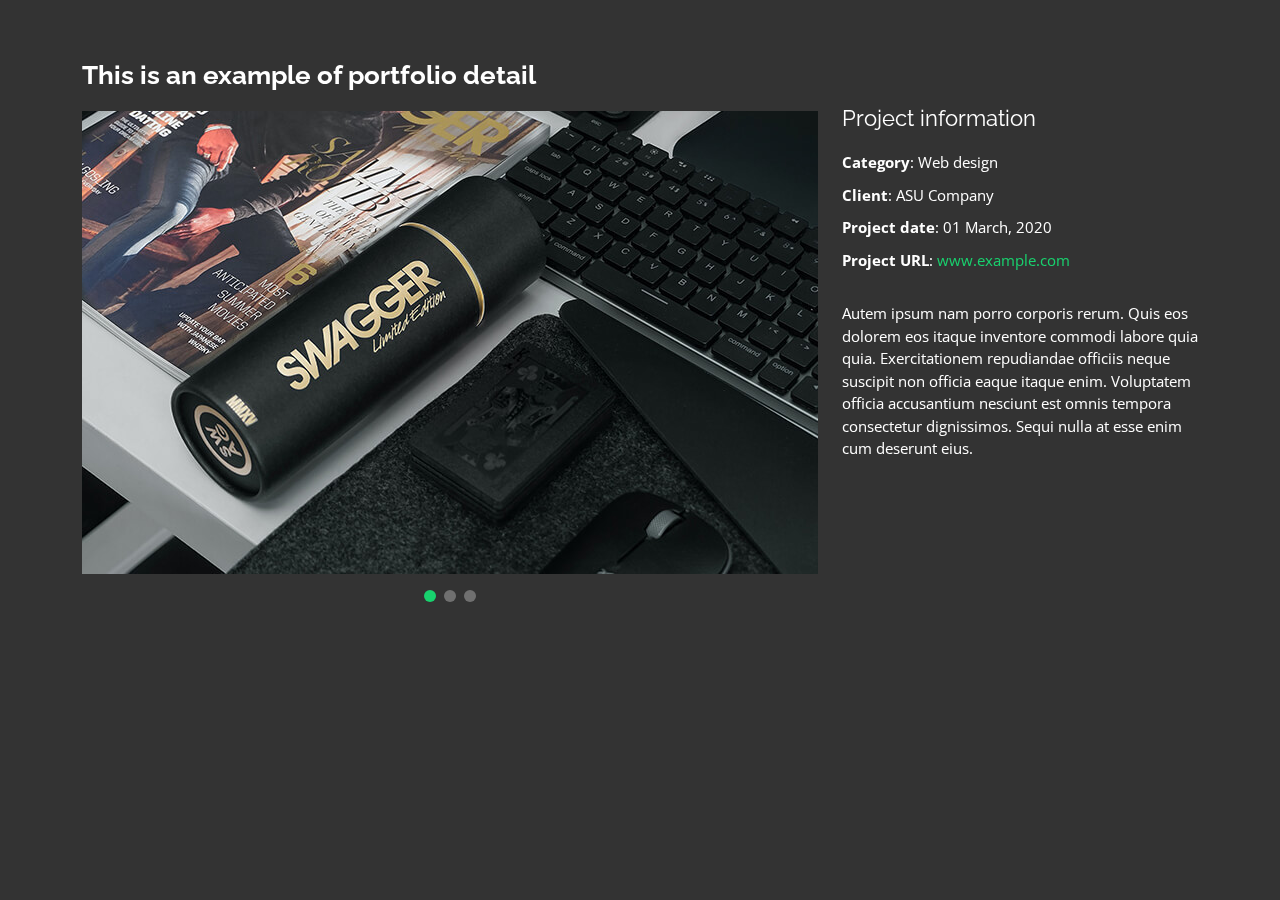
<file: portfolio-details.html>
<!DOCTYPE html>
<html lang="en">

<head>
  <meta charset="utf-8">
  <meta content="width=device-width, initial-scale=1.0" name="viewport">

  <title>Portfolio Details - Personal Bootstrap Template</title>
  <meta content="" name="description">
  <meta content="" name="keywords">

  <!-- Favicons -->
  <link href="assets/img/favicon.png" rel="icon">
  <link href="assets/img/apple-touch-icon.png" rel="apple-touch-icon">

  <!-- Google Fonts -->
  <link
    href="https://fonts.googleapis.com/css?family=Open+Sans:300,300i,400,400i,600,600i,700,700i|Raleway:300,300i,400,400i,500,500i,600,600i,700,700i|Poppins:300,300i,400,400i,500,500i,600,600i,700,700i"
    rel="stylesheet">

  <!-- Vendor CSS Files -->
  <link href="assets/vendor/bootstrap/css/bootstrap.min.css" rel="stylesheet">
  <link href="assets/vendor/bootstrap-icons/bootstrap-icons.css" rel="stylesheet">
  <link href="assets/vendor/boxicons/css/boxicons.min.css" rel="stylesheet">
  <link href="assets/vendor/glightbox/css/glightbox.min.css" rel="stylesheet">
  <link href="assets/vendor/remixicon/remixicon.css" rel="stylesheet">
  <link href="assets/vendor/swiper/swiper-bundle.min.css" rel="stylesheet">

  <!-- Template Main CSS File -->
  <link href="assets/css/style.css" rel="stylesheet">

  <!-- =======================================================
  * Template Name: Personal - v4.7.0
  * Template URL: https://bootstrapmade.com/personal-free-resume-bootstrap-template/
  * Author: BootstrapMade.com
  * License: https://bootstrapmade.com/license/
  ======================================================== -->
</head>

<body>

  <main id="main">

    <!-- ======= Portfolio Details ======= -->
    <div id="portfolio-details" class="portfolio-details">
      <div class="container">

        <div class="row">

          <div class="col-lg-8">
            <h2 class="portfolio-title">This is an example of portfolio detail</h2>

            <div class="portfolio-details-slider swiper">
              <div class="swiper-wrapper align-items-center">

                <div class="swiper-slide">
                  <img src="assets/img/portfolio/portfolio-details-1.jpg" alt="">
                </div>

                <div class="swiper-slide">
                  <img src="assets/img/portfolio/portfolio-details-2.jpg" alt="">
                </div>

                <div class="swiper-slide">
                  <img src="assets/img/portfolio/portfolio-details-3.jpg" alt="">
                </div>

              </div>
              <div class="swiper-pagination"></div>
            </div>

          </div>

          <div class="col-lg-4 portfolio-info">
            <h3>Project information</h3>
            <ul>
              <li><strong>Category</strong>: Web design</li>
              <li><strong>Client</strong>: ASU Company</li>
              <li><strong>Project date</strong>: 01 March, 2020</li>
              <li><strong>Project URL</strong>: <a href="#">www.example.com</a></li>
            </ul>

            <p>
              Autem ipsum nam porro corporis rerum. Quis eos dolorem eos itaque inventore commodi labore quia quia.
              Exercitationem repudiandae officiis neque suscipit non officia eaque itaque enim. Voluptatem officia
              accusantium nesciunt est omnis tempora consectetur dignissimos. Sequi nulla at esse enim cum deserunt
              eius.
            </p>
          </div>

        </div>

      </div>
    </div><!-- End Portfolio Details -->

  </main><!-- End #main -->

  <div class="credits">
    <!-- All the links in the footer should remain intact. -->
    <!-- You can delete the links only if you purchased the pro version. -->
    <!-- Licensing information: https://bootstrapmade.com/license/ -->
    <!-- Purchase the pro version with working PHP/AJAX contact form: https://bootstrapmade.com/personal-free-resume-bootstrap-template/ -->
    <!-- Designed by <a href="https://bootstrapmade.com/">BootstrapMade</a> -->
  </div>

  <!-- Vendor JS Files -->
  <script src="assets/vendor/purecounter/purecounter.js"></script>
  <script src="assets/vendor/bootstrap/js/bootstrap.bundle.min.js"></script>
  <script src="assets/vendor/glightbox/js/glightbox.min.js"></script>
  <script src="assets/vendor/isotope-layout/isotope.pkgd.min.js"></script>
  <script src="assets/vendor/swiper/swiper-bundle.min.js"></script>
  <script src="assets/vendor/waypoints/noframework.waypoints.js"></script>
  <script src="assets/vendor/php-email-form/validate.js"></script>

  <!-- Template Main JS File -->
  <script src="assets/js/main.js"></script>

</body>

</html>
</file>
<file: assets/css/style.css>
/**
* Template Name: Personal - v4.7.0
* Template URL: https://bootstrapmade.com/personal-free-resume-bootstrap-template/
* Author: BootstrapMade.com
* License: https://bootstrapmade.com/license/
*/

/*--------------------------------------------------------------
# General
--------------------------------------------------------------*/
body {
  font-family: "Open Sans", sans-serif;
  background-color: #040404;
  color: #fff;
  position: relative;
  background: transparent;
}
/* body::before {
  content: "";
  position: fixed;
  background: #040404 url("../img/bg1.jpg") top right no-repeat;
  background-size: cover;
  left: 0;
  right: 0;
  top: 0;
  height: 100vh;
  z-index: -1;
} */
.bgvideo{
    position: fixed;
    right: 0;
    bottom: 0;
    width: auto; 
    height: auto;
}
@media (min-width: 1024px) {
  body::before {
    background-attachment: fixed;
  }
}

a {
  color: #18d26e;
  text-decoration: none;
}

a:hover {
  color: #35e888;
  text-decoration: none;
}

h1, h2, h3, h4, h5, h6 {
  font-family: "Raleway", sans-serif;
}

/*--------------------------------------------------------------
# Header
--------------------------------------------------------------*/
#header {
  transition: ease-in-out 0.3s;
  position: relative;
  height: 100vh;
  display: flex;
  align-items: center;
  z-index: 997;
  overflow-y: auto;
}
#header * {
  transition: ease-in-out 0.3s;
}
#header h1 {
  font-size: 48px;
  margin: 0;
  padding: 0;
  line-height: 1;
  font-weight: 700;
  font-family: "Poppins", sans-serif;
}
#header h1 a, #header h1 a:hover {
  color: #fff;
  line-height: 1;
  display: inline-block;
}
#header h2 {
  font-size: 24px;
  margin-top: 20px;
  color: rgba(255, 255, 255, 0.8);
}
#header h2 span {
  color: #fff;
  border-bottom: 2px solid #18d26e;
  padding-bottom: 6px;
}
#header img {
  padding: 0;
  margin: 0;
  margin-left: -2rem;
  width: 50%;
}
#header .social-links {
  margin-top: 40px;
  display: flex;
}
#header .social-links a {
  font-size: 16px;
  display: flex;
  justify-content: center;
  align-items: center;
  background: rgba(255, 255, 255, 0.1);
  color: #fff;
  line-height: 1;
  margin-right: 8px;
  border-radius: 50%;
  width: 40px;
  height: 40px;
}
#header .social-links a:hover {
  background: #18d26e;
}
@media (max-width: 992px) {
  #header h1 {
    font-size: 36px;
  }
  #header h2 {
    font-size: 20px;
    line-height: 30px;
  }
  #header .social-links {
    margin-top: 15px;
  }
  #header .container {
    display: flex;
    flex-direction: column;
    align-items: flex-start;
  }
}

/* Header Top */
#header.header-top {
  height: 80px;
  position: fixed;
  left: 0;
  top: 0;
  right: 0;
  background: rgba(0, 0, 0, 0.9);
  overflow-y: hidden;
}
#header.header-top .social-links, #header.header-top h2 {
  display: none;
}
#header.header-top h1 {
  margin-right: auto;
  font-size: 36px;
}
#header.header-top .container {
  display: flex;
  align-items: center;
  justify-content: space-between;
}
#header.header-top .navbar {
  margin: 0;
}
@media (max-width: 768px) {
  #header.header-top {
    height: 60px;
  }
  #header.header-top h1 {
    font-size: 26px;
  }
}

/*--------------------------------------------------------------
# Navigation Menu
--------------------------------------------------------------*/
/**
* Desktop Navigation 
*/
.navbar {
  padding: 0;
  margin-top: 35px;
}
.navbar ul {
  margin: 0;
  padding: 0;
  display: flex;
  list-style: none;
  align-items: center;
}
.navbar li {
  position: relative;
}
.navbar li + li {
  margin-left: 30px;
}
.navbar a, .navbar a:focus {
  display: flex;
  align-items: center;
  justify-content: space-between;
  padding: 0;
  font-family: "Poppins", sans-serif;
  font-size: 16px;
  font-weight: 400;
  color: rgba(255, 255, 255, 0.7);
  white-space: nowrap;
  transition: 0.3s;
}
.navbar a i, .navbar a:focus i {
  font-size: 12px;
  line-height: 0;
  margin-left: 5px;
}
.navbar a:before {
  content: "";
  position: absolute;
  width: 0;
  height: 2px;
  bottom: -4px;
  left: 0;
  background-color: #18d26e;
  visibility: hidden;
  width: 0px;
  transition: all 0.3s ease-in-out 0s;
}
.navbar a:hover:before, .navbar li:hover > a:before, .navbar .active:before {
  visibility: visible;
  width: 25px;
}
.navbar a:hover, .navbar .active, .navbar .active:focus, .navbar li:hover > a {
  color: #fff;
}

/**
* Mobile Navigation 
*/
.mobile-nav-toggle {
  color: #fff;
  font-size: 28px;
  cursor: pointer;
  display: none;
  line-height: 0;
  transition: 0.5s;
  position: fixed;
  right: 15px;
  top: 15px;
}
.workbutton{
  background-color: rgb(0,203,0);
    border-radius: 0.5rem;
    border: none;
    padding: 0.2rem 1.5rem;
    margin-top: 1rem;
}

@media (max-width: 991px) {
  .mobile-nav-toggle {
    display: block;
  }

  .navbar ul {
    display: none;
  }
}
.navbar-mobile {
  position: fixed;
  overflow: hidden;
  top: 0;
  right: 0;
  left: 0;
  bottom: 0;
  background: rgba(0, 0, 0, 0.9);
  transition: 0.3s;
  z-index: 999;
  margin-top: 0;
}
.navbar-mobile .mobile-nav-toggle {
  position: absolute;
  top: 15px;
  right: 15px;
}
.navbar-mobile ul {
  display: block;
  position: absolute;
  top: 55px;
  right: 15px;
  bottom: 45px;
  left: 15px;
  padding: 10px 0;
  overflow-y: auto;
  transition: 0.3s;
  border: 2px solid rgba(255, 255, 255, 0.2);
}
.navbar-mobile li {
  padding: 12px 20px;
}
.navbar-mobile li + li {
  margin: 0;
}
.navbar-mobile a, .navbar-mobile a:focus {
  font-size: 16px;
  position: relative;
}

/*--------------------------------------------------------------
# Sections General
--------------------------------------------------------------*/
section {
  overflow: hidden;
  position: absolute;
  width: 100%;
  top: 140px;
  bottom: 100%;
  opacity: 0;
  transition: ease-in-out 0.4s;
  z-index: 2;
}
section.section-show {
  top: 100px;
  bottom: auto;
  opacity: 1;
  padding-bottom: 45px;
}
section .container {
  background: rgba(0, 0, 0, 0.9);
    padding: 30px;
    border-radius: 1rem;
    margin-bottom: 1rem;
}
@media (max-width: 768px) {
  section {
    top: 120px;
  }
  section.section-show {
    top: 80px;
  }
  #header img {
    padding: 0;
    margin: 0;
    margin-left: -1rem;
    width: 70%;
  }
  .resume-button{
    margin-left: -0.4rem;

  }
}

.section-title h2 {
  font-size: 14px;
  font-weight: 500;
  padding: 0;
  line-height: 1px;
  margin: 0 0 20px 0;
  letter-spacing: 2px;
  text-transform: uppercase;
  color: #aaaaaa;
  font-family: "Poppins", sans-serif;
}
.section-title h2::after {
  content: "";
  width: 120px;
  height: 1px;
  display: inline-block;
  background: #4ceb95;
  margin: 4px 10px;
}
.section-title p {
  margin: 0;
  margin: -15px 0 15px 0;
  font-size: 36px;
  font-weight: 700;
  text-transform: uppercase;
  font-family: "Poppins", sans-serif;
  color: #fff;
}

/*--------------------------------------------------------------
# About
--------------------------------------------------------------*/
.about-me .content h3 {
  font-weight: 700;
  font-size: 26px;
  color: #18d26e;
}
.about-me .content ul {
  list-style: none;
  padding: 0;
}
.about-me .content ul li {
  margin-bottom: 20px;
  display: flex;
  align-items: center;
}
.about-me .content ul strong {
  margin-right: 10px;
}
.about-me .content ul i {
  font-size: 16px;
  margin-right: 5px;
  color: #18d26e;
  line-height: 0;
}
.about-me .content p:last-child {
  margin-bottom: 0;
}

/*--------------------------------------------------------------
# Counts
--------------------------------------------------------------*/
.counts {
  padding: 70px 0 60px;
}
.counts .count-box {
  padding: 30px 30px 25px 30px;
  width: 100%;
  position: relative;
  text-align: center;
  background: rgba(255, 255, 255, 0.08);
}
.counts .count-box i {
  position: absolute;
  top: -25px;
  left: 50%;
  transform: translateX(-50%);
  font-size: 24px;
  background: rgba(255, 255, 255, 0.1);
  padding: 12px;
  color: #18d26e;
  border-radius: 50px;
  line-height: 0;
}
.counts .count-box span {
  font-size: 36px;
  display: block;
  font-weight: 600;
  color: #fff;
}
.counts .count-box p {
  padding: 0;
  margin: 0;
  font-family: "Raleway", sans-serif;
  font-size: 14px;
}

/*--------------------------------------------------------------
# Skills
--------------------------------------------------------------*/
.skills .progress {
  height: 60px;
  display: block;
  background: none;
  border-radius: 0;
}
.skills .progress .skill {
  padding: 10px 0;
  margin: 0;
  text-transform: uppercase;
  display: block;
  font-weight: 600;
  font-family: "Poppins", sans-serif;
  color: #fff;
}
.skills .progress .skill .val {
  float: right;
  font-style: normal;
}
.skills .progress-bar-wrap {
  background: rgba(255, 255, 255, 0.2);
}
.skills .progress-bar {
  width: 1px;
  height: 10px;
  transition: 0.9s;
  background-color: #18d26e;
}

/*--------------------------------------------------------------
# Interests
--------------------------------------------------------------*/
.interests .icon-box {
  display: flex;
  align-items: center;
  padding: 20px;
  background: rgba(255, 255, 255, 0.08);
  transition: ease-in-out 0.3s;
}
.interests .icon-box i {
  font-size: 32px;
  padding-right: 10px;
  line-height: 1;
}
.interests .icon-box h3 {
  font-weight: 700;
  margin: 0;
  padding: 0;
  line-height: 1;
  font-size: 16px;
  color: #fff;
}
.interests .icon-box:hover {
  background: rgba(255, 255, 255, 0.12);
}
.imgwidhtheight{
  width: 32px;
  margin-right: 10px;
}
/*--------------------------------------------------------------
# Testimonials
--------------------------------------------------------------*/
.testimonials .testimonials-carousel, .testimonials .testimonials-slider {
  overflow: hidden;
}
.testimonials .testimonial-item {
  box-sizing: content-box;
  min-height: 320px;
}
.testimonials .testimonial-item .testimonial-img {
  width: 90px;
  height: 90px;
  object-fit: cover;
  border-radius: 50%;
  margin: -40px 0 0 40px;
  position: relative;
  z-index: 2;
  border: 6px solid rgba(255, 255, 255, 0.12);
}
.testimonials .testimonial-item h3 {
  font-size: 18px;
  font-weight: bold;
  margin: 10px 0 5px 45px;
  color: #fff;
}
.testimonials .testimonial-item h4 {
  font-size: 14px;
  color: #999;
  margin: 0 0 0 45px;
}
.testimonials .testimonial-item .quote-icon-left, .testimonials .testimonial-item .quote-icon-right {
  color: rgba(255, 255, 255, 0.25);
  font-size: 26px;
}
.testimonials .testimonial-item .quote-icon-left {
  display: inline-block;
  left: -5px;
  position: relative;
}
.testimonials .testimonial-item .quote-icon-right {
  display: inline-block;
  right: -5px;
  position: relative;
  top: 10px;
}
.testimonials .testimonial-item p {
  font-style: italic;
  margin: 0 15px 0 15px;
  padding: 20px 20px 60px 20px;
  background: rgba(255, 255, 255, 0.1);
  position: relative;
  border-radius: 6px;
  position: relative;
  z-index: 1;
}
.testimonials .swiper-pagination {
  margin-top: 20px;
  position: relative;
}
.testimonials .swiper-pagination .swiper-pagination-bullet {
  width: 12px;
  height: 12px;
  opacity: 1;
  background-color: rgba(255, 255, 255, 0.3);
}
.testimonials .swiper-pagination .swiper-pagination-bullet-active {
  background-color: #18d26e;
}

/*--------------------------------------------------------------
# Resume
--------------------------------------------------------------*/
.resume .resume-title {
  font-size: 26px;
  font-weight: 700;
  margin-top: 20px;
  margin-bottom: 20px;
  color: #fff;
}
.resume .resume-item {
  padding: 0 0 20px 20px;
  margin-top: -2px;
  border-left: 2px solid rgba(255, 255, 255, 0.2);
  position: relative;
}
.resume .resume-item h4 {
  line-height: 18px;
  font-size: 18px;
  font-weight: 600;
  text-transform: uppercase;
  font-family: "Poppins", sans-serif;
  color: #18d26e;
  margin-bottom: 10px;
}
.resume .resume-item h5 {
  font-size: 16px;
  background: rgba(255, 255, 255, 0.15);
  padding: 5px 15px;
  display: inline-block;
  font-weight: 600;
  margin-bottom: 10px;
}
.resume .resume-item ul {
  padding-left: 20px;
}
.resume .resume-item ul li {
  padding-bottom: 10px;
}
.resume .resume-item:last-child {
  padding-bottom: 0;
}
.resume .resume-item::before {
  content: "";
  position: absolute;
  width: 16px;
  height: 16px;
  border-radius: 50px;
  left: -9px;
  top: 0;
  background: #18d26e;
  border: 2px solid #18d26e;
}

/*--------------------------------------------------------------
# Services
--------------------------------------------------------------*/
.services .icon-box {
  text-align: center;
  background: rgba(204, 204, 204, 0.1);
  padding: 80px 20px;
  transition: all ease-in-out 0.3s;
}
.services .icon-box .icon {
  margin: 0 auto;
  width: 64px;
  height: 64px;
  background: #18d26e;
  border-radius: 5px;
  transition: all 0.3s ease-out 0s;
  display: flex;
  align-items: center;
  justify-content: center;
  margin-bottom: 20px;
  transform-style: preserve-3d;
}
.services .icon-box .icon i {
  color: #fff;
  font-size: 28px;
}
.services .icon-box .icon::before {
  position: absolute;
  content: "";
  left: -8px;
  top: -8px;
  height: 100%;
  width: 100%;
  background: rgba(255, 255, 255, 0.15);
  border-radius: 5px;
  transition: all 0.3s ease-out 0s;
  transform: translateZ(-1px);
}
.services .icon-box h4 {
  font-weight: 700;
  margin-bottom: 15px;
  font-size: 24px;
}
.services .icon-box h4 a {
  color: #fff;
}
.services .icon-box p {
  line-height: 24px;
  font-size: 14px;
  margin-bottom: 0;
}
.services .icon-box:hover {
  background: #18d26e;
  border-color: #18d26e;
}
.services .icon-box:hover .icon {
  background: #fff;
}
.services .icon-box:hover .icon i {
  color: #18d26e;
}
.services .icon-box:hover .icon::before {
  background: #35e888;
}
.services .icon-box:hover h4 a, .services .icon-box:hover p {
  color: #fff;
}

.service_container{
  justify-content: center;
}

/*--------------------------------------------------------------
# Portfolio
--------------------------------------------------------------*/
.portfolio .portfolio-item {
  margin-bottom: 30px;
  position: absolute;
  left: 0px;
  top: 0px;
  display: flex;
  justify-content: center;
  align-items: center;
  flex-direction: column;
}
.portfolio #portfolio-flters {
  padding: 0;
  margin: 0 auto 15px auto;
  list-style: none;
  text-align: center;
  border-radius: 50px;
  padding: 2px 15px;
}
.portfolio #portfolio-flters li {
  cursor: pointer;
  display: inline-block;
  padding: 8px 16px 10px 16px;
  font-size: 14px;
  font-weight: 600;
  line-height: 1;
  text-transform: uppercase;
  color: #fff;
  background: rgba(255, 255, 255, 0.1);
  margin: 0 3px 10px 3px;
  transition: all 0.3s ease-in-out;
  border-radius: 4px;
}
.portfolio #portfolio-flters li:hover, .portfolio #portfolio-flters li.filter-active {
  background: #18d26e;
}
.portfolio #portfolio-flters li:last-child {
  margin-right: 0;
}
.portfolio .portfolio-wrap {
  transition: 0.3s;
  position: relative;
  overflow: hidden;
  z-index: 1;
  background: rgba(0, 0, 0, 0.6);
}
.portfolio .portfolio-wrap::before {
  content: "";
  background: rgba(0, 0, 0, 0.6);
  position: absolute;
  left: 30px;
  right: 30px;
  top: 30px;
  bottom: 30px;
  transition: all ease-in-out 0.3s;
  z-index: 2;
  opacity: 0;
}
.portfolio .portfolio-wrap .portfolio-info {
  opacity: 0;
  position: absolute;
  top: 0;
  left: 0;
  right: 0;
  bottom: 0;
  text-align: center;
  z-index: 3;
  transition: all ease-in-out 0.3s;
  display: flex;
  flex-direction: column;
  justify-content: center;
  align-items: center;
}
.portfolio .portfolio-wrap .portfolio-info::before {
  display: block;
  content: "";
  width: 48px;
  height: 48px;
  position: absolute;
  top: 35px;
  left: 35px;
  border-top: 3px solid #fff;
  border-left: 3px solid #fff;
  transition: all 0.5s ease 0s;
  z-index: 9994;
}
.portfolio .portfolio-wrap .portfolio-info::after {
  display: block;
  content: "";
  width: 48px;
  height: 48px;
  position: absolute;
  bottom: 35px;
  right: 35px;
  border-bottom: 3px solid #fff;
  border-right: 3px solid #fff;
  transition: all 0.5s ease 0s;
  z-index: 9994;
}
.portfolio .portfolio-wrap .portfolio-info h4 {
  font-size: 20px;
  color: #fff;
  font-weight: 600;
}
.portfolio .portfolio-wrap .portfolio-info p {
  color: #ffffff;
  font-size: 14px;
  text-transform: uppercase;
  padding: 0;
  margin: 0;
}
.portfolio .portfolio-wrap .portfolio-links {
  text-align: center;
  z-index: 4;
}
.portfolio .portfolio-wrap .portfolio-links a {
  color: #fff;
  margin: 0 2px;
  font-size: 28px;
  display: inline-block;
  transition: 0.3s;
}
.portfolio .portfolio-wrap .portfolio-links a:hover {
  color: #63eda3;
}
.portfolio .portfolio-wrap:hover::before {
  top: 0;
  left: 0;
  right: 0;
  bottom: 0;
  opacity: 1;
}
.portfolio .portfolio-wrap:hover .portfolio-info {
  opacity: 1;
}
.portfolio .portfolio-wrap:hover .portfolio-info::before {
  top: 15px;
  left: 15px;
}
.portfolio .portfolio-wrap:hover .portfolio-info::after {
  bottom: 15px;
  right: 15px;
}

a.portfolio-details-lightbox{
  color: white;
  font-weight: 600;
}
/*--------------------------------------------------------------
# Portfolio Details
--------------------------------------------------------------*/
.portfolio-details {
  padding-top: 40px;
  background: rgba(0, 0, 0, 0.8);
  position: fixed;
  left: 0;
  right: 0;
  top: 0;
  bottom: 0;
  overflow-y: auto;
}
.portfolio-details .container {
  padding-top: 20px;
  padding-bottom: 40px;
}
.portfolio-details .portfolio-title {
  font-size: 26px;
  font-weight: 700;
  margin-bottom: 20px;
}
.portfolio-details .portfolio-info {
  padding-top: 45px;
}
.portfolio-details .portfolio-info h3 {
  font-size: 22px;
  font-weight: 400;
  margin-bottom: 20px;
}
.portfolio-details .portfolio-info ul {
  list-style: none;
  padding: 0;
  font-size: 15px;
}
.portfolio-details .portfolio-info ul li + li {
  margin-top: 10px;
}
.portfolio-details .portfolio-info p {
  font-size: 15px;
  padding: 15px 0 0 0;
}
@media (max-width: 992px) {
  .portfolio-details .portfolio-info {
    padding-top: 20px;
  }
  .resume-button{
    margin-left: -0.4rem;
  }
}
.portfolio-details .swiper-pagination {
  margin-top: 20px;
  position: relative;
}
.portfolio-details .swiper-pagination .swiper-pagination-bullet {
  width: 12px;
  height: 12px;
  opacity: 1;
  background-color: rgba(255, 255, 255, 0.3);
}
.portfolio-details .swiper-pagination .swiper-pagination-bullet-active {
  background-color: #18d26e;
}

/*--------------------------------------------------------------
# Contact
--------------------------------------------------------------*/
.contact .info-box {
  color: #444444;
  padding: 20px;
  width: 100%;
  background: rgba(255, 255, 255, 0.08);
}
.contact .info-box i.bx {
  font-size: 24px;
  color: #18d26e;
  border-radius: 50%;
  padding: 14px;
  float: left;
  background: rgba(255, 255, 255, 0.1);
}
.contact .info-box h3 {
  font-size: 20px;
  color: rgba(255, 255, 255, 0.5);
  font-weight: 700;
  margin: 10px 0 8px 68px;
}
.contact .info-box p {
  padding: 0;
  color: #fff;
  line-height: 24px;
  font-size: 14px;
  margin: 0 0 0 68px;
}
.contact .info-box .social-links {
  margin: 5px 0 0 68px;
  display: flex;
}
.contact .info-box .social-links a {
  font-size: 18px;
  display: inline-block;
  color: #fff;
  line-height: 1;
  margin-right: 12px;
  transition: 0.3s;
}
.contact .info-box .social-links a:hover {
  color: #18d26e;
}
.contact .php-email-form {
  padding: 30px;
  background: rgba(255, 255, 255, 0.08);
}
.contact .php-email-form .error-message {
  display: none;
  background: rgba(255, 255, 255, 0.08);
  background: #ed3c0d;
  text-align: left;
  padding: 15px;
  font-weight: 600;
}
.contact .php-email-form .error-message br + br {
  margin-top: 25px;
}
.contact .php-email-form .sent-message {
  display: none;
  background: rgba(255, 255, 255, 0.08);
  background: #18d26e;
  text-align: center;
  padding: 15px;
  font-weight: 600;
}
.contact .php-email-form .loading {
  display: none;
  background: rgba(255, 255, 255, 0.08);
  text-align: center;
  padding: 15px;
}
.contact .php-email-form .loading:before {
  content: "";
  display: inline-block;
  border-radius: 50%;
  width: 24px;
  height: 24px;
  margin: 0 10px -6px 0;
  border: 3px solid #18d26e;
  border-top-color: #eee;
  -webkit-animation: animate-loading 1s linear infinite;
  animation: animate-loading 1s linear infinite;
}
.contact .php-email-form input, .contact .php-email-form textarea {
  border-radius: 0;
  box-shadow: none;
  font-size: 14px;
  background: rgba(255, 255, 255, 0.08);
  border: 0;
  transition: 0.3s;
  color: #fff;
}
.contact .php-email-form input:focus, .contact .php-email-form textarea:focus {
  background-color: rgba(255, 255, 255, 0.11);
}
.contact .php-email-form input::-moz-placeholder, .contact .php-email-form textarea::-moz-placeholder {
  color: rgba(255, 255, 255, 0.3);
  opacity: 1;
}
.contact .php-email-form input::placeholder, .contact .php-email-form textarea::placeholder {
  color: rgba(255, 255, 255, 0.3);
  opacity: 1;
}
.contact .php-email-form input {
  padding: 10px 15px;
}
.contact .php-email-form textarea {
  padding: 12px 15px;
}
.contact .php-email-form button[type=submit] {
  background: #18d26e;
  border: 0;
  padding: 10px 30px;
  color: #fff;
  transition: 0.4s;
  border-radius: 4px;
}
.contact .php-email-form button[type=submit]:hover {
  background: #15bb62;
}
@-webkit-keyframes animate-loading {
  0% {
    transform: rotate(0deg);
  }
  100% {
    transform: rotate(360deg);
  }
}
@keyframes animate-loading {
  0% {
    transform: rotate(0deg);
  }
  100% {
    transform: rotate(360deg);
  }
}

/*--------------------------------------------------------------
# Credits
--------------------------------------------------------------*/
.credits {
  position: fixed;
  right: 0;
  left: 0;
  bottom: 0;
  padding: 15px;
  text-align: right;
  font-size: 13px;
  color: #fff;
  z-index: 999999;
}
@media (max-width: 992px) {
  .credits {
    text-align: center;
    padding: 10px;
    background: rgba(0, 0, 0, 0.8);
  }
}
.credits a {
  color: #18d26e;
  transition: 0.3s;
}
.credits a:hover {
  color: #fff;
}
element.style {
  background: transparent;
  border: none;
  color: white;
}
.resume-button{
  background: transparent;
  border: none;
  color: white;
}
.img-fluid{
  border-radius: 20%;
  width: 80%;
  margin-left: 10%;
}
.social-links a :hover{
  color: #0A66C2;
}
.social-links :hover{
  color: #fff;
}
</file>
